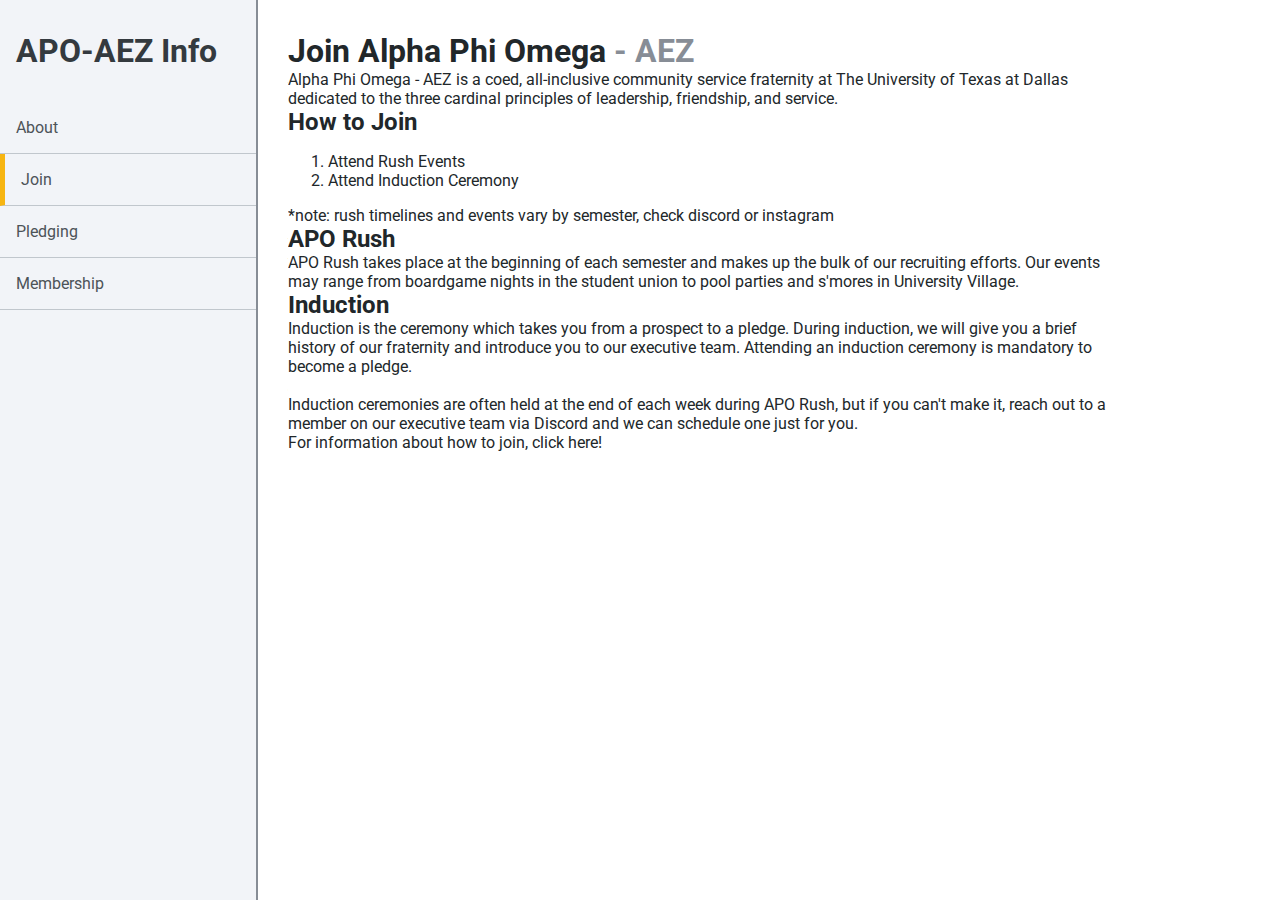
<file: join/index.html>
<!DOCTYPE html>
<html lang="en">
<head>
    <meta charset="UTF-8">
    <meta name="viewport" content="width=device-width, initial-scale=1.0">
    <link rel="stylesheet" href="../globals.css">
    <link rel="preconnect" href="https://fonts.googleapis.com">
<link rel="preconnect" href="https://fonts.gstatic.com" crossorigin>
<link href="https://fonts.googleapis.com/css2?family=IBM+Plex+Sans:ital,wght@0,100..700;1,100..700&family=Roboto:ital,wght@0,100..900;1,100..900&display=swap" rel="stylesheet">
    <title>APO-AEZ - Join</title>
</head>
<body>
    <nav>
        <a href="../" class="nav-header"><h1>APO-AEZ Info</h1></a>
        <a href="../" class="nav-link"><div class="nav-link-box">About</div></a>
        <a href="./" class="nav-link"><div class="nav-link-box" style="border-left: 5px solid var(--apo-gold);">Join</div></a>
        <a href="./" class="nav-link"><div class="nav-link-box">Pledging</div></a>
        <a href="./" class="nav-link"><div class="nav-link-box">Membership</div></a>
    </nav>

    <div class="content">
        
        <div class="content-text">
            <h1>Join Alpha Phi Omega<span style="color:var(--coolgray-50)"> - AEZ</span></h1>
            <p>
                Alpha Phi Omega - AEZ is a coed, all-inclusive community service fraternity at The University of Texas at Dallas dedicated to the three cardinal principles of leadership, friendship, and service.
            </p>

            <h2>How to Join</h2>
            <ol>
                <li>Attend Rush Events</li>
                <li>Attend Induction Ceremony</li>
            </ol>
            <p>*note: rush timelines and events vary by semester, check discord or instagram</p>

            <h2>APO Rush</h2>
            <p>APO Rush takes place at the beginning of each semester and makes up the bulk of our recruiting efforts.
                Our events may range from boardgame nights in the student union to pool parties and s'mores in University 
                Village.
            </p>

            <h2>Induction</h2>
            <p>
                Induction is the ceremony which takes you from a prospect to a pledge. During induction, we will
                give you a brief history of our fraternity and introduce you to our executive team. Attending an induction
                ceremony is mandatory to become a pledge.
                <br><br>
                Induction ceremonies are often held at the end of each week during APO Rush, but if you can't make it,
                reach out to a member on our executive team via Discord and we can schedule one just for you.
            </p>


        </div>

        <div class="content-text">For information about how to join, click here!</div>
        
    </div>
</body>
</html>
</file>
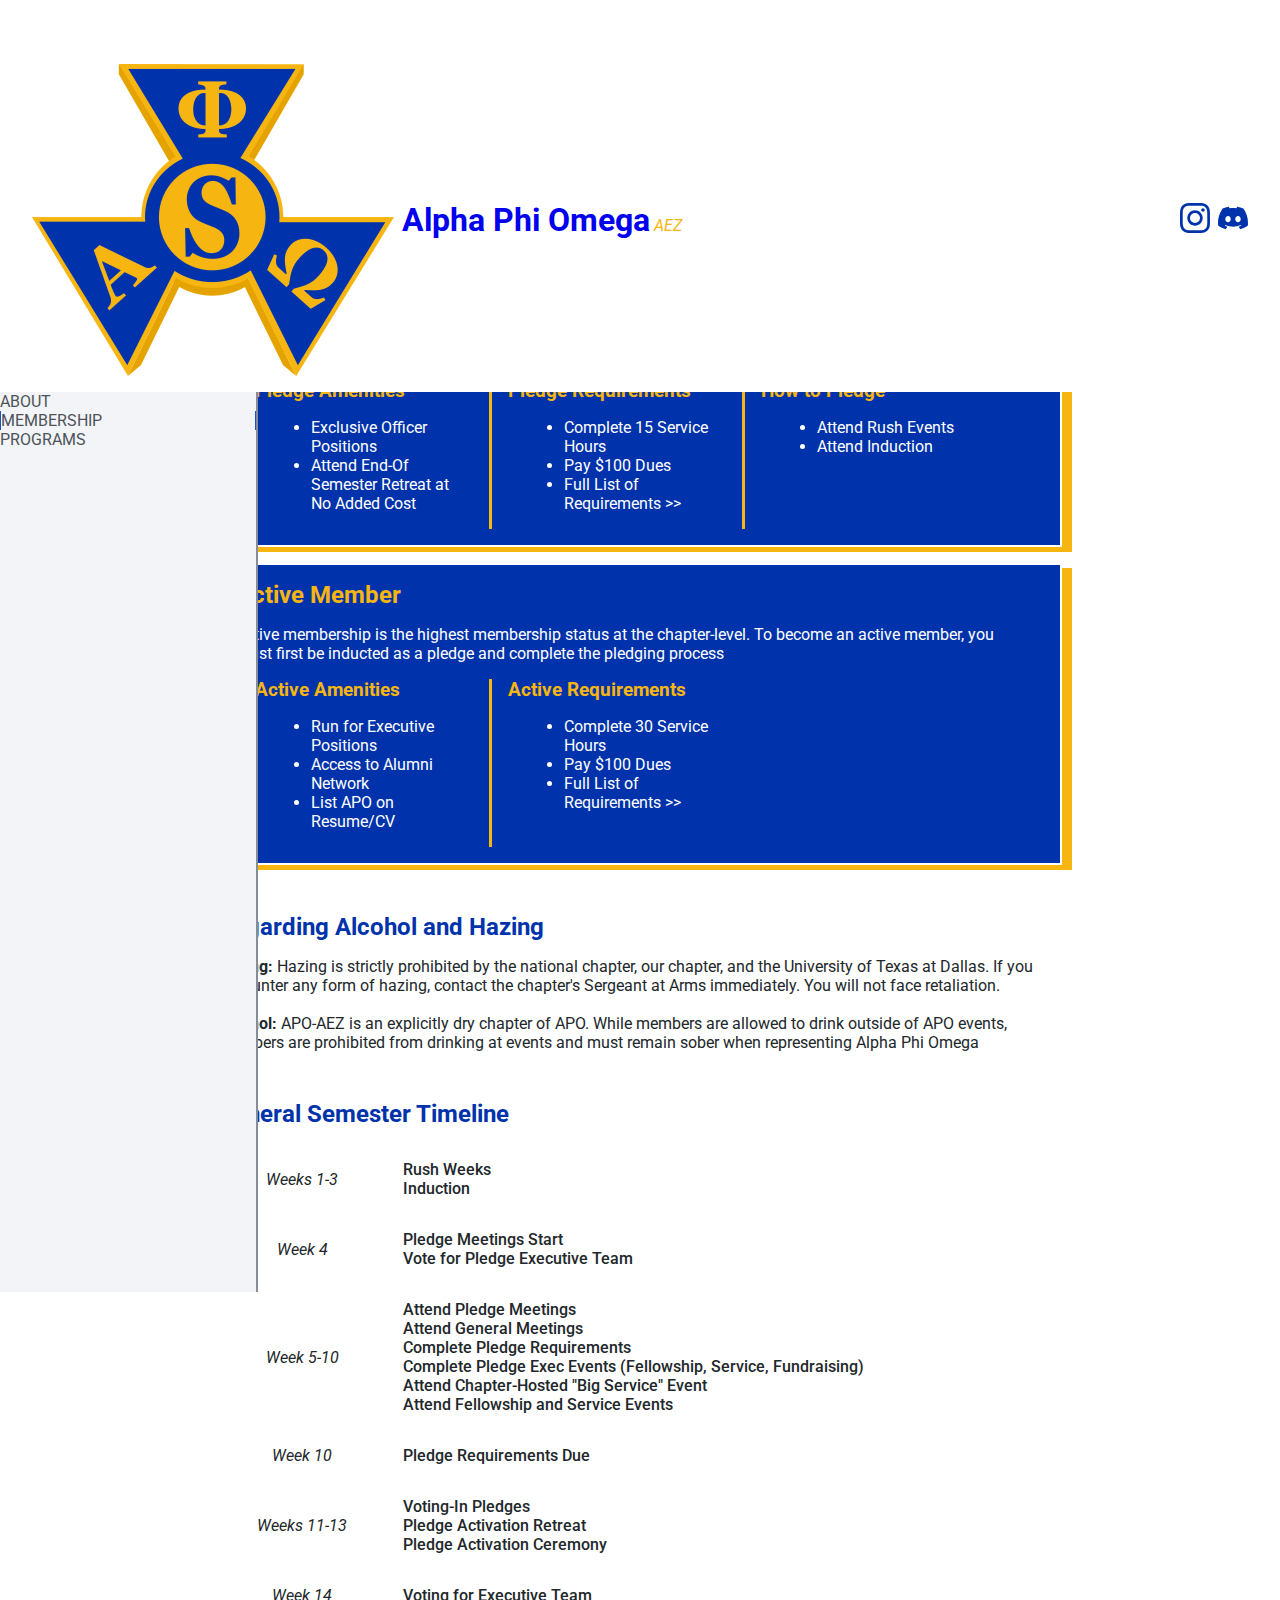
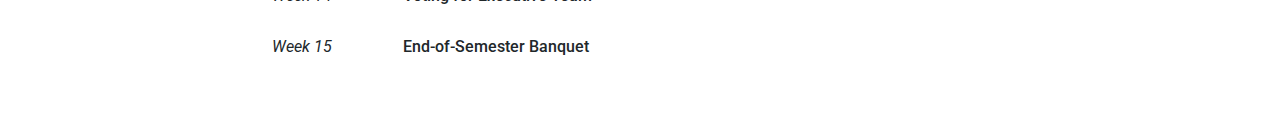
<file: membership/index.html>
<!DOCTYPE html>
<html lang="en">
<head>
    <meta charset="UTF-8">
    <meta name="viewport" content="width=device-width, initial-scale=1.0">
    
    <link rel="stylesheet" href="../globals.css">
    <link rel="stylesheet" href="styles.css">

    <link rel="preconnect" href="https://fonts.googleapis.com">
    <link rel="preconnect" href="https://fonts.gstatic.com" crossorigin>
    <link href="https://fonts.googleapis.com/css2?family=Roboto:ital,wght@0,100..900;1,100..900&family=Tagesschrift&display=swap" rel="stylesheet">

    <title>Membership - APO-AEZ</title>
</head>
<body>
    <div style="position: fixed; background-color: white; width: 100%; z-index: 1">
    <div style="display: flex; align-items: center; padding: 1rem 2rem;">
        <a href="../" style="text-decoration: none;">
            <div style="display: flex; gap: 0.5rem; align-items: center;">
                <img class="title-pin" src="../public/apo-pin-2.png">
                <h1 class="title-text">Alpha Phi Omega<span style="color:var(--apo-gold); font-weight: 400; font-style: italic; font-size: 1rem;"> AEZ</span></h1>
            </div>
        </a>
        <div style="display: flex; gap: 0.5rem; margin-left: auto;">
            <a href="https://www.instagram.com/apo_utd?utm_source=ig_web_button_share_sheet&igsh=ZDNlZDc0MzIxNw=="><img style="width:30px; height:30px;" src="../public/Instagram_Glyph_Blue.svg"></a>
            <img style="width:30px; height:30px;" src="../public/Discord-Symbol-Blue.svg">
        </div>
    </div>
    
    <nav class="nav">
        <a href="../" class="nav-link">ABOUT</a>
        <a href="/membership/" style="border-left: 1px solid #1E51C9; border-right:1px solid #1E51C9;"class="nav-link">MEMBERSHIP</a>
        <a href="./" class="nav-link">PROGRAMS</a>
    </nav>

    </div>

    <div class="placeholder"></div>

    <div class="text-content">
        <h1 class="heading">Membership</h1>
        <p>APO has two primary forms of membership: pledge and active member. In order to become an active member, one must first 
        be inducted as a pledge and complete the pledging process. 
        <br><br>As a candidate, pledges have less rights within APO than
        active members (e.g. voting rights). However, pledges still play an active role in how the fraternity functions and will
        not be subject to hazing or discrimination.</p>
    </div>

    


    <div class="membership-container">
        <div class="membership-header-and-body">
            <h2 class="membership-header">Pledge</h2>
            <p>Pledging is the candidacy stage of membership for APO. At this stage, we just want to get to know you and see if you embody our commitment to leadership, friendship, and service.
            This is also a great way for you to learn about APO and meet members to see if we are right for you!</p>
        </div>
        <div class="membership-lists">
            <div class="membership-list-container">
                <h3 class="membership-list-header">Pledge Amenities</h3>
                <ul style="margin-left: 1rem;">
                    <li>Exclusive Officer Positions</li>
                    <li>Attend End-Of Semester Retreat at No Added Cost</li>
                </ul>
            </div>
            <div class="membership-list-container">
                <h3 class="membership-list-header">Pledge Requirements</h3>
                <ul style="margin-left: 1rem;">
                    <li>Complete 15 Service Hours</li>
                    <li>Pay $100 Dues</li>
                    <li><a>Full List of Requirements >></a></li>
                </ul>
            </div>
            <div class="membership-list-container">
                <h3 class="membership-list-header">How to Pledge</h3>
                <ul style="margin-left: 1rem;">
                    <li>Attend Rush Events</li>
                    <li>Attend Induction</li>
                </ul>
            </div>
        </div>
    </div>

    <div class="membership-container">
        <div class="membership-header-and-body">
            <h2 class="membership-header">Active Member</h2>
            <p>Active membership is the highest membership status at the chapter-level. 
                To become an active member, you must first be inducted as a pledge and complete 
                the pledging process</p>
        </div>
        <div class="membership-lists">
            <div class="membership-list-container">
                <h3 class="membership-list-header">Active Amenities</h3>
                <ul style="margin-left: 1rem;">
                    <li>Run for Executive Positions</li>
                    <li>Access to Alumni Network</li>
                    <li>List APO on Resume/CV</li>
                </ul>
            </div>
            <div class="membership-list-container">
                <h3 class="membership-list-header">Active Requirements</h3>
                <ul style="margin-left: 1rem;">
                    <li>Complete 30 Service Hours</li>
                    <li>Pay $100 Dues</li>
                    <li><a>Full List of Requirements >></a></li>
                </ul>
            </div>
        </div>
    </div>

    <div class="text-content">

        <h2 class="heading">Regarding Alcohol and Hazing</h2>
        <p><span style="font-weight: bold;">Hazing: </span>Hazing is strictly prohibited by the national chapter, our chapter, and the University of Texas at Dallas. If you encounter any form of hazing,
            contact the chapter's Sergeant at Arms immediately. You will not face retaliation.
        </p>
        <br>
        <p><span style="font-weight: bold;">Alcohol: </span>APO-AEZ is an explicitly dry chapter of APO. While members are allowed to drink outside of APO events,
            members are prohibited from drinking at events and must remain sober when representing Alpha Phi Omega
        </p>
    </div>

    <div class="timeline-container">
        <h2 class="heading">General Semester Timeline</h2>

        <div class="timeline-week-container">
            <div class="timeline-week-text-container">
                <h1 class="timeline-week-text">Weeks 1-3</h1>
            </div>
            <div class="timeline-events-container">
                <h4 class="timeline-event">Rush Weeks</h4></li>
                <h4 class="timeline-event">Induction<h4>
                
            </div>
        </div>

        <div class="timeline-week-container">
            <div class="timeline-week-text-container">
                <h1 class="timeline-week-text">Week 4</h1>
            </div>
            <div class="timeline-events-container">
                <h4 class="timeline-event">Pledge Meetings Start</h4>
                <h4 class="timeline-event">Vote for Pledge Executive Team<h4>
            </div>
        </div>

        <div class="timeline-week-container">
            <div class="timeline-week-text-container">
                <h1 class="timeline-week-text">Week 5-10</h1>
            </div>
            <div class="timeline-events-container">
                <h4 class="timeline-event">Attend Pledge Meetings</h4>
                <h4 class="timeline-event">Attend General Meetings</h4>
                <h4 class="timeline-event">Complete Pledge Requirements</h4>
                <h4 class="timeline-event">Complete Pledge Exec Events (Fellowship, Service, Fundraising)</h4>
                <h4 class="timeline-event">Attend Chapter-Hosted "Big Service" Event</h4>
                <h4 class="timeline-event">Attend Fellowship and Service Events</h4>
            </div>
        </div>

        <div class="timeline-week-container">
            <div class="timeline-week-text-container">
                <h1 class="timeline-week-text">Week 10</h1>
            </div>
            <div class="timeline-events-container">
                <h4 class="timeline-event">Pledge Requirements Due</h4>
            </div>
        </div>

        <div class="timeline-week-container">
            <div class="timeline-week-text-container">
                <h1 class="timeline-week-text">Weeks 11-13</h1>
            </div>
            <div class="timeline-events-container">
                <h4 class="timeline-event">Voting-In Pledges</h4>
                <h4 class="timeline-event">Pledge Activation Retreat</h4>
                <h4 class="timeline-event">Pledge Activation Ceremony</h4>
            </div>
        </div>

        <div class="timeline-week-container">
            <div class="timeline-week-text-container">
                <h1 class="timeline-week-text">Week 14</h1>
            </div>
            <div class="timeline-events-container">
                <h4 class="timeline-event">Voting for Executive Team</h4>
            </div>
        </div>

        <div class="timeline-week-container">
            <div class="timeline-week-text-container">
                <h1 class="timeline-week-text">Week 15</h1>
            </div>
            <div class="timeline-events-container">
                <h4 class="timeline-event">End-of-Semester Banquet</h4>
            </div>
        </div>
    </div>
</body>
</html>
</file>
<file: globals.css>
:root{
    --apo-gold: #f7b512;
    --apo-blue: #0033ab;

    --coolgray-100: #121619;
    --coolgray-90: #21272a;
    --coolgray-80: #343a3f;
    --coolgray-70: #4d5358;
    --coolgray-60: #697077;
    --coolgray-50: #878d96;
    --coolgray-40: #a2a9b0;
    --coolgray-30: #c1c7cd;
    --coolgray-20: #dde1e6;
    --coolgray-10: #f2f4f8;

    --blue-100: #001141;
    --blue-90: #001d6c;
    --blue-80: #002d9c;
    --blue-70: #0043ce;
    --blue-60: #0f62fe;
    --blue-50: #4589ff;
    --blue-40: #78a9ff;
    --blue-30: #a6c8ff;
    --blue-20: #d0e2ff;
    --blue-10: #edf5ff;


}

body{
    margin: 0;
    font-family: 'Roboto';
    color: var(--coolgray-90)
}

h1, h2, h3, h4, h5, p{
    margin: 0;
}

nav{
    display: flex;
    flex-direction: column;


    width: 20vw;
    height: 100vh;
    position: fixed;
    background-color: var(--coolgray-10);
    border-right: solid 2px var(--coolgray-50);
}

.nav-header{
    color: var(--coolgray-80);
    text-decoration: none;

    margin: 2rem 1rem;
}

.nav-link{
    color: var(--coolgray-70);
    text-decoration: none;
}

.nav-link-box{
    border-bottom: 1px solid var(--coolgray-30);
    padding: 1rem;
}

.nav-link:hover > .nav-link-box{
    background-color: #0033ab;
    color: white;
}

.content{
    margin-left: 20vw;
    padding-top: 2rem;
    padding-bottom: 1rem;
}

.content-text{
    width: 80%;
    margin: 0 2rem;
}
</file>
<file: membership/styles.css>
.heading{
    color: var(--apo-blue);
    margin: 1rem 0;
}

.text-content{
    margin: 3rem 17vw;
}

.stages-container{
    margin: 3rem;

    display: flex;
    gap: 1rem;
    justify-content: center;
}

.membership-container{
    margin: 1rem 17vw;
    padding: 1rem;
    background-color: var(--apo-blue);
    color: white;

    border: 2px solid white;

    box-shadow: 10px 5px  var(--apo-gold);
}

.membership-container:hover{
    transform: translateY(-5px);
    transition: 0.4s;

    background-color: var(--apo-gold);
    box-shadow: 10px 10px  var(--apo-blue);

    color: black;
}

.membership-container:hover .membership-header{
    color: var(--apo-blue);
}

.membership-container:hover .membership-list-header{
    color: var(--apo-blue);
}

.membership-container:hover .membership-list-container{
    border-color: var(--apo-blue);
}





.membership-header-and-body{
    margin-bottom: 1rem;
    padding-right: 1rem;
}

.membership-header{
    color: var(--apo-gold);
    margin-bottom: 1rem; 
}

.membership-lists{
    display: flex;
}

.membership-list-header{
    margin-bottom: 0.5em;
    color: var(--apo-gold)
}

.membership-list-container{
    width: 25%;
    padding-right: 2rem;
    padding-left: 1rem;

    border-left: 3px solid var(--apo-gold);
}



.stage-div{
    background: var(--apo-blue);
    padding: 2rem;
    width: 25%;
}

.stage-header{
    color: var(--apo-gold);
    text-align: center;
    margin-bottom: 1rem;
}

.stage-body{
    color: white;
}

.timeline-container{
    margin: 3rem 17vw;
}


.timeline-week-container{
    background-color: var(--ibm-cool-gray-10);
    display: flex;

    border-bottom: 1px dashed var(--ibm-cool-gray-40)
}

.timeline-week-text-container{
    border-right: 2px solid var(--ibm-cool-gray-60);
    width: 20%;
    display: flex;

    justify-content: center;
    align-items: center;
}

.timeline-week-text{
    color: var(--ibm-cool-gray-60);
    font-size: 1rem;
    font-weight: 400;
    font-style: italic;
}

.timeline-events-container{
    padding: 1rem;
}

.timeline-event{
    font-size: 1rem;
    font-weight: 500;

}

@media(max-width: 500px){
    .text-content{
        margin: 3rem 1rem;
    }

    .membership-container{
        margin: 1rem;
    }

    .membership-lists{
        flex-direction: column;
        gap: 1rem;
    }

    .membership-list-container{
        width: 90%;
    }

    .timeline-container{
        margin: 1rem;

    }

    .timeline-week-container{
        width: 100%;
        
    }

    .timeline-week-text-container{
        width: 40%;
    }
    .timeline-events-container{
        width: 60%;
    }

    .timeline-event{
        padding: 0 0.5rem;
        margin: 0.5rem 0;
    }
}
</file>
